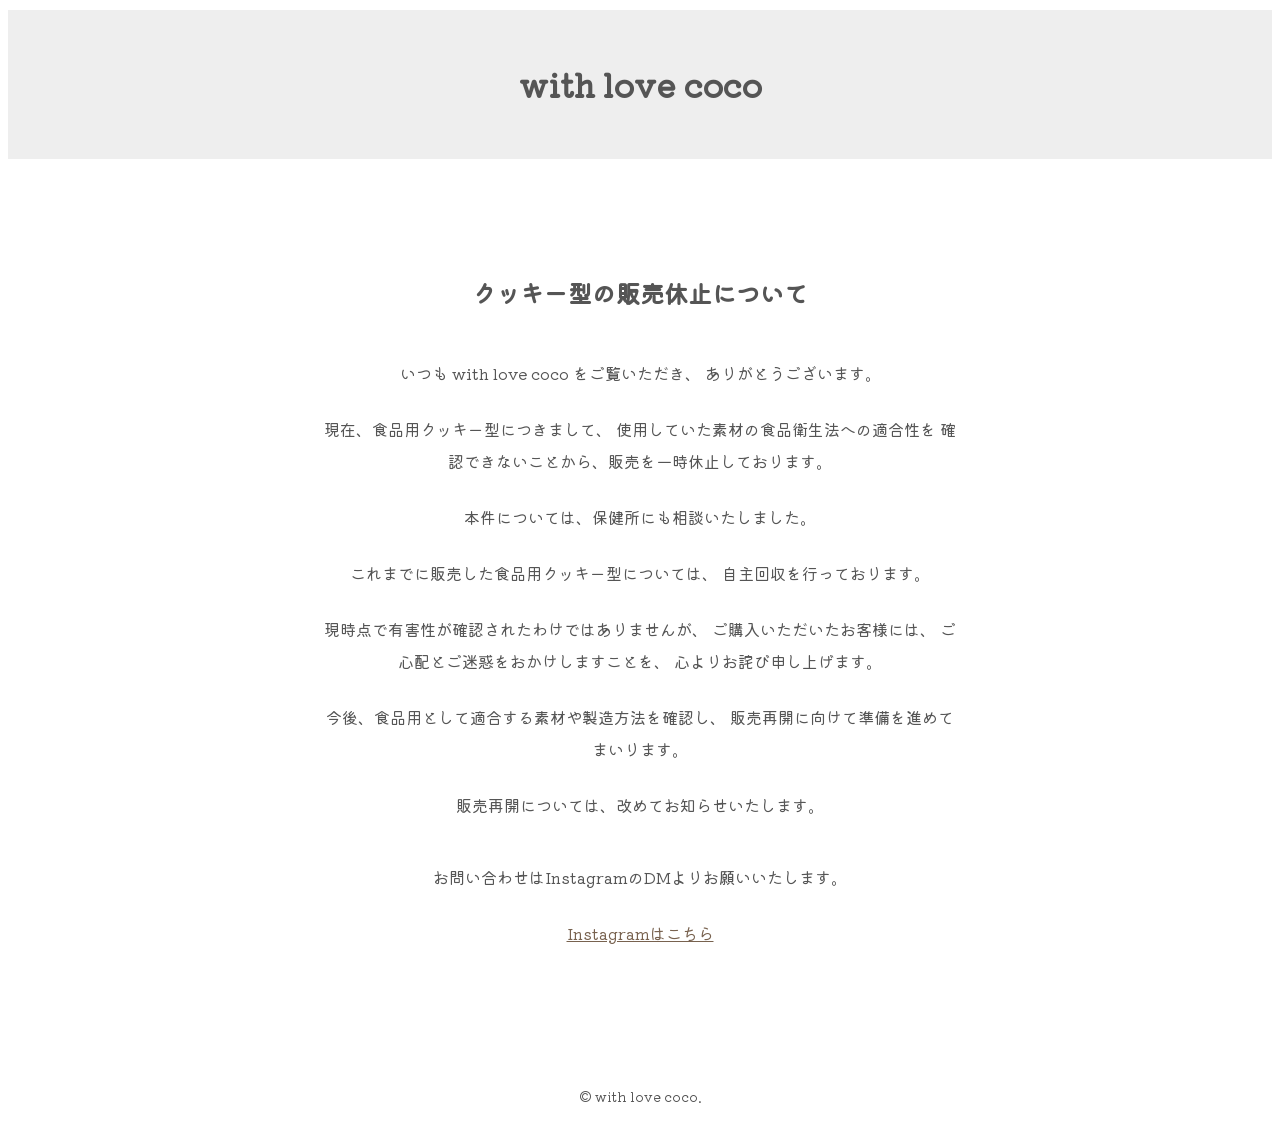
<file: index.html>
<!DOCTYPE html>
<html lang="ja">
<head>
    <meta charset="UTF-8">
	<meta name="viewport"content="width=device-width,initial-scale=1.0">
  <title>with love coco｜クッキー型の販売休止について</title>
	<meta name="keywords" content="with love coco,クッキー型,販売休止,自主回収">
	<meta name="description" content="with love cocoからのお知らせです。現在、食品用クッキー型の販売を一時休止しております。これまでに販売した商品については自主回収を行っております。">
	<link href="https://fonts.googleapis.com/css2?family=Kiwi+Maru&display=swap" rel="stylesheet">
	<link rel="icon"type="image/png"href="img/favicon.ico">
	<link rel="stylesheet" href="css/style.css"> 
	<link rel="stylesheet" href="slick/slick.css">
    <link rel="stylesheet" href="slick/slick-theme.css">
	<script src="js/jquery-3.6.0.min.js"></script>
	<script src="js/script.js"></script>
	<script src="slick/slick.min.js"></script>
</head>


<body>

  <header class="header" style="text-align: center; padding: 30px 15px;">
    <h1>with love coco</h1>
  </header>

  	<main class="notice">

    <h2 style="margin-bottom: 40px;">
      クッキー型の販売休止について
    </h2>

    <p>
      いつも with love coco をご覧いただき、
      ありがとうございます。
    </p>

    <p>
      現在、食品用クッキー型につきまして、
      使用していた素材の食品衛生法への適合性を
      確認できないことから、販売を一時休止しております。
    </p>

    <p>
      本件については、保健所にも相談いたしました。
    </p>

    <p>
      これまでに販売した食品用クッキー型については、
      自主回収を行っております。
    </p>

    <p>
      現時点で有害性が確認されたわけではありませんが、
      ご購入いただいたお客様には、
      ご心配とご迷惑をおかけしますことを、
      心よりお詫び申し上げます。
    </p>

    <p>
      今後、食品用として適合する素材や製造方法を確認し、
      販売再開に向けて準備を進めてまいります。
    </p>

    <p>
      販売再開については、改めてお知らせいたします。
    </p>

    <p style="margin-top: 40px;">
      お問い合わせはInstagramのDMよりお願いいたします。
    </p>

    <p>
      <a href="https://www.instagram.com/bakingtools_3d_coco/">
        Instagramはこちら
      </a>
    </p>

  </main>

  <footer style="text-align: center; padding: 20px;">
    <small>&copy; with love coco.</small>
  </footer>

</body>

</html>
</file>
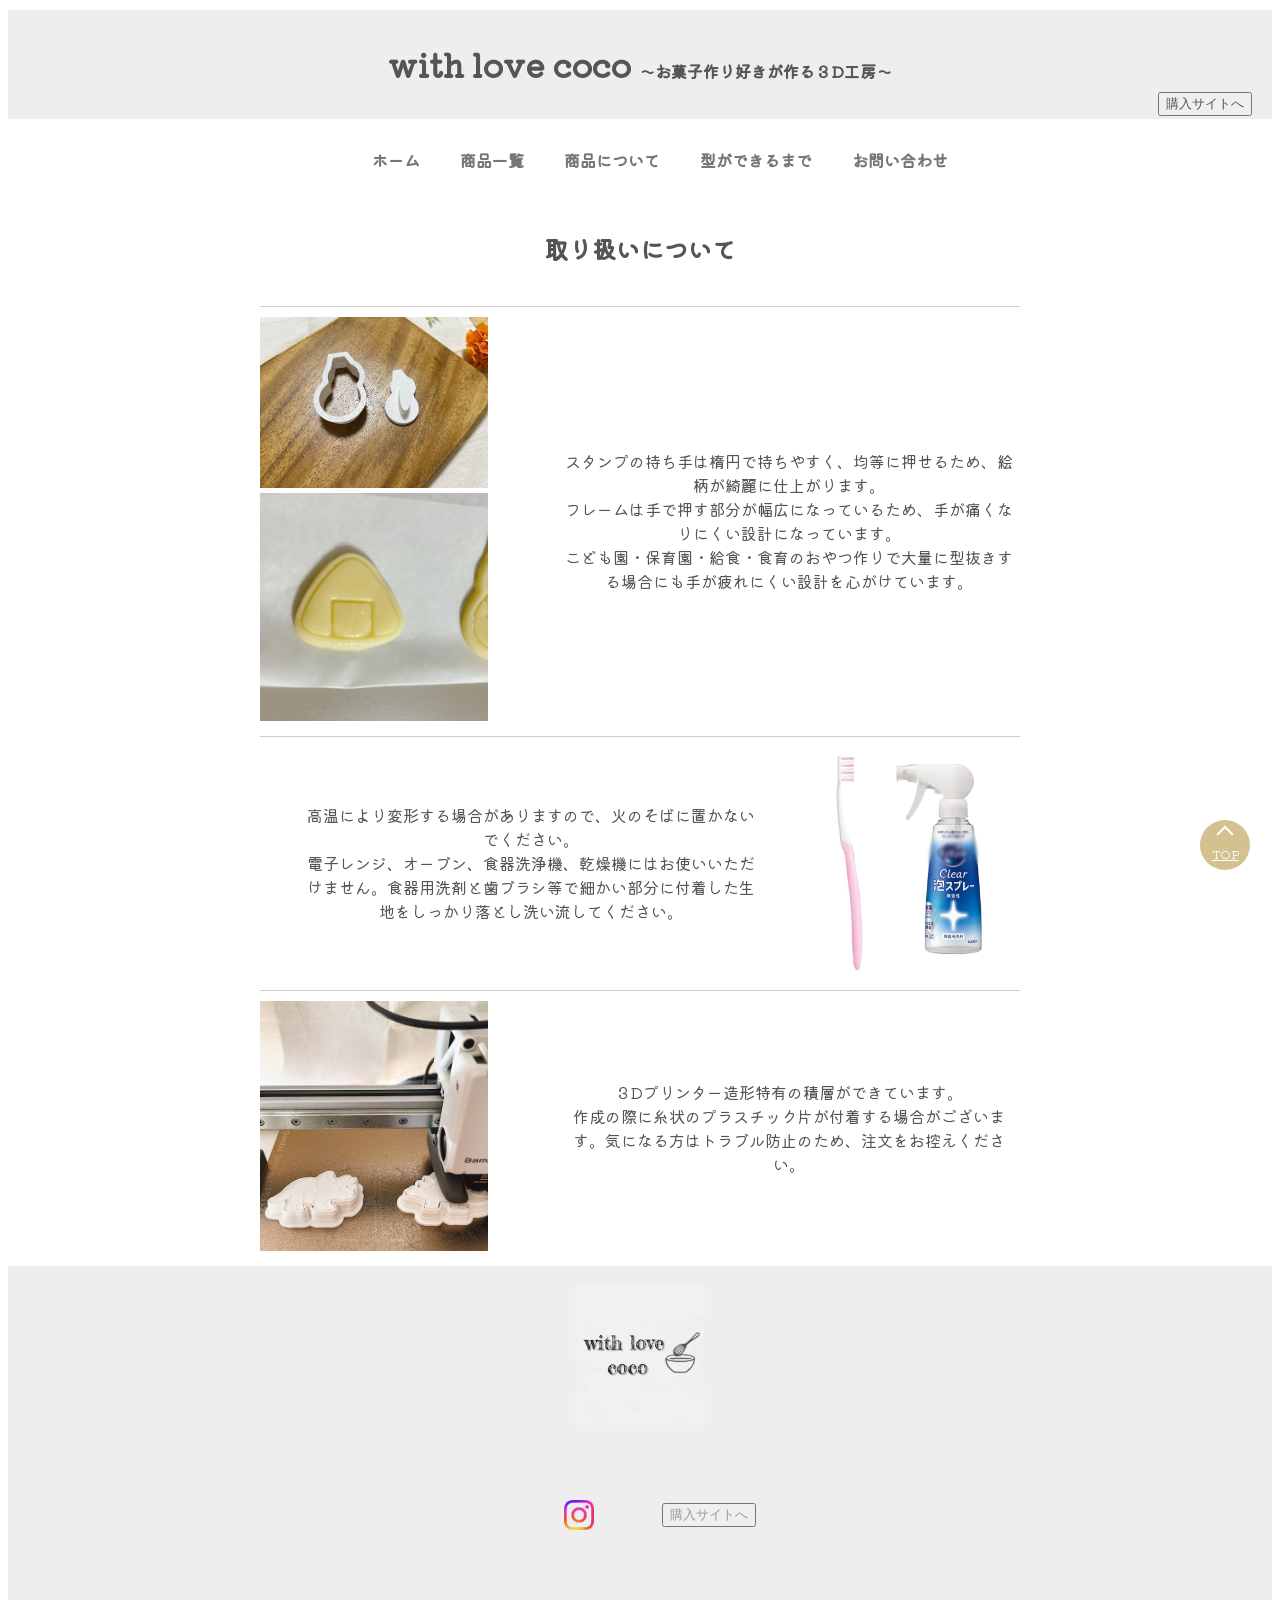
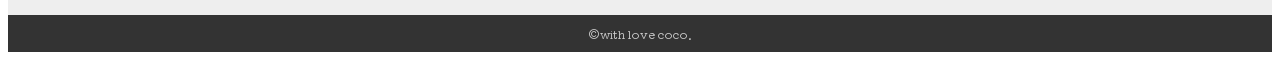
<file: about.html>
<!DOCTYPE html>
<html lang="ja">
<head>
    <meta charset="UTF-8">
	<meta name="viewport"content="width=device-width,initial-scale=1.0">
    <title>with love coco|お菓子作り　３Dプリンター</title>
	<meta name="keywords" content="クッキー型、型抜きクッキー、型、粉糖デコレーション、推し活、お菓子作り、ステンドグラスクッキー、バレンタイン、おやつ、こども、CAD、3Dプリンター">
	<meta name="description" content="いつものお菓子作りに３D工房で作成した型を取り入れてワンランクアップのお菓子作りをしてみませんか？作る人、食べる人みんなが笑顔になれる。３Dプリンターで丁寧に作成しています。">
	<link href="https://fonts.googleapis.com/css2?family=Kiwi+Maru&display=swap" rel="stylesheet">
	<link rel="icon"type="image/png"href="img/favicon.ico">
	<link rel="stylesheet" href="css/style.css"> 
	<link rel="stylesheet" href="slick/slick.css">
    <link rel="stylesheet" href="slick/slick-theme.css">
	<script src="js/jquery-3.6.0.min.js"></script>
	<script src="js/script.js"></script>
	<script src="slick/slick.min.js"></script>
</head>

<body>

<header>
	<div class="header">
	    <h1>with love coco 
			<span>～お菓子作り好きが作る３D工房～</span>
		</h1>

		<button class="buy-btn">
			<a href="https://www.creema.jp/c/with-love_coco">購入サイトへ</a>
		</button>

	</div>
</header>
<div id="content" class="main">
	<div class="nav-wrap">

		<button class="hamburger-btn">
			<span></span>
			<span></span>
			<span></span>
	</button>	




		<!--メニュー-->
		<div class="menu">	
			<ul class="nav-menu" id ="nav-menu">
				<li><a href="index.html">ホーム</a></li>
				<li><a href="index.html#shnlist">商品一覧</a></li>
				<li><a href="index.html#shnabout">商品について</a></li>
				<li><a href="index.html#shncreate">型ができるまで</a></li>
				<li><a href="index.html">お問い合わせ</a></li>
			</ul>
		</div>
	</div>


	<div class="container">
	    <h2  id="shnsm" class="center">取り扱いについて</h2>
	</div>



	<div class="container3d">
		<div class="katacontainer-border-bottom-line">
			<div class="kata">
				<img "kata-img-l" src="img/スタンプ持ち手2.jpg" alt="持ちやすい設計">
				<img "kata-img-l" src="img/型抜き1.JPG" alt="持ちやすい設計">
			</div>

			<ul class="katasm">
				<li>スタンプの持ち手は楕円で持ちやすく、均等に押せるため、絵柄が綺麗に仕上がります。</li>
				<li>フレームは手で押す部分が幅広になっているため、手が痛くなりにくい設計になっています。</li>
				<li>こども園・保育園・給食・食育のおやつ作りで大量に型抜きする場合にも手が疲れにくい設計を心がけています。</li>
			</ul>
		</div>

		<div class="katacontainer-border-bottom-line">
	
			<ul class="katasm">
				<li>高温により変形する場合がありますので、火のそばに置かないでください。</li>
				<li>電子レンジ、オーブン、食器洗浄機、乾燥機にはお使いいただけません。食器用洗剤と歯ブラシ等で細かい部分に付着した生地をしっかり落とし洗い流してください。</li>
			</ul>
			<div class="kata">
				<img "kata-img-r" src="img/洗剤と歯ブラシ.jpg" alt="歯ブラシ">
			</div>

		</div>

		<div class="katacontainer-border-bottom-line">
			<div class="kata">
				<img "kata-img-l" src="img/3D3.jpg" alt="３ｄプリンター印刷">
			</div>

			<ul class="katasm">
				<li>３Dプリンター造形特有の積層ができています。</li>
				<li>作成の際に糸状のプラスチック片が付着する場合がございます。気になる方はトラブル防止のため、注文をお控えください。</li>
			</ul>
		</div>
	</div>	
</div>					

<footer class="footarea">
		<div class="ftcontainer">
			<div class="ftlogo">
				<img src="img/logo.jpg"alt="ロゴ">
			</div>
			
		<!--	<address class="textphone">
				TEL:<a href="tel:012-3456-7890">012-3456-7890</a>
			</address>-->

			<ul class="snslist">
				<li class="snslg">
						<a href="https://www.instagram.com/bakingtools_3d_coco/"><img src="img/sns-btn-ig.png" alt="ロゴ"></a>
				</li>

			
				<li class="snslg">
					<button class="fbuy-btn">
						<a href="https://www.creema.jp/c/with-love_coco">購入サイトへ</a>
					</button>
				</li>

			</ul>
			
		</div>
		<small class="footarea_copy">&copy;with love coco.</small>
<a href="#" class="button_top">TOP</a>

</footer>


</body>
</html>
</file>
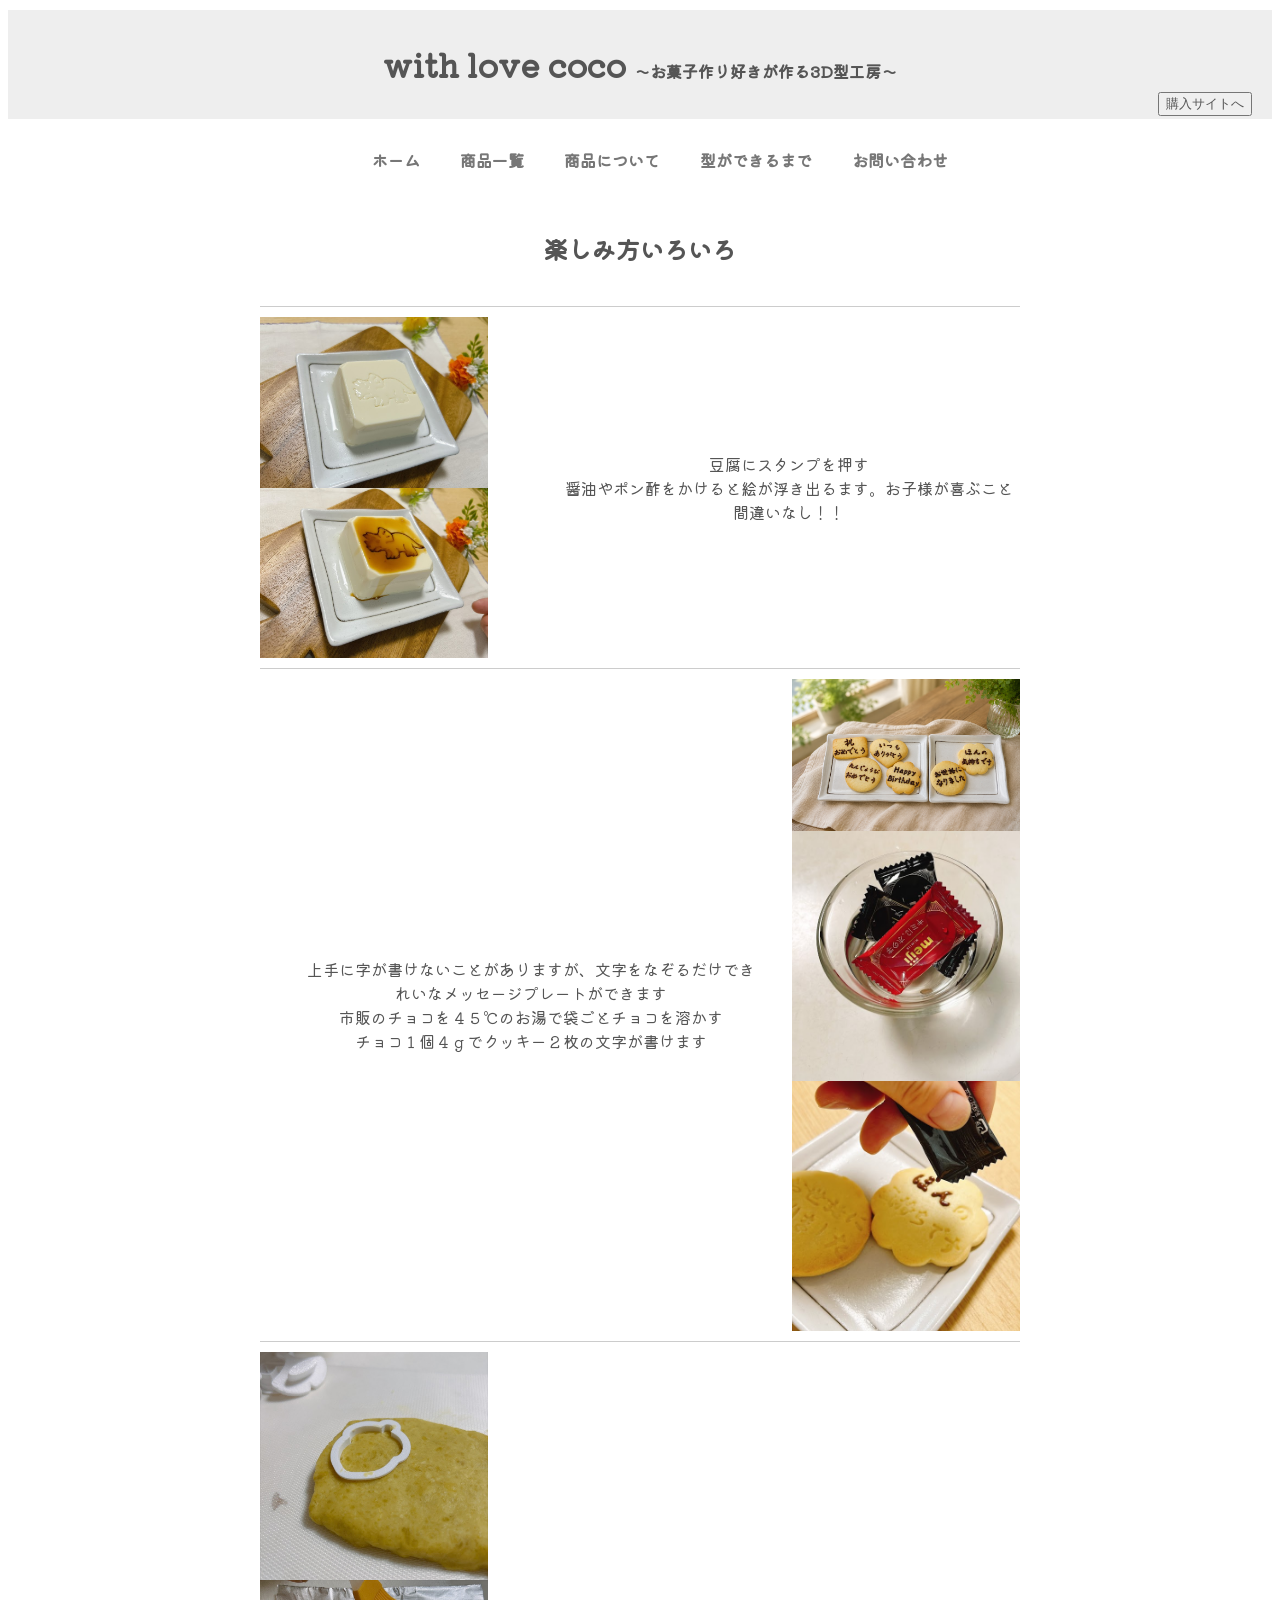
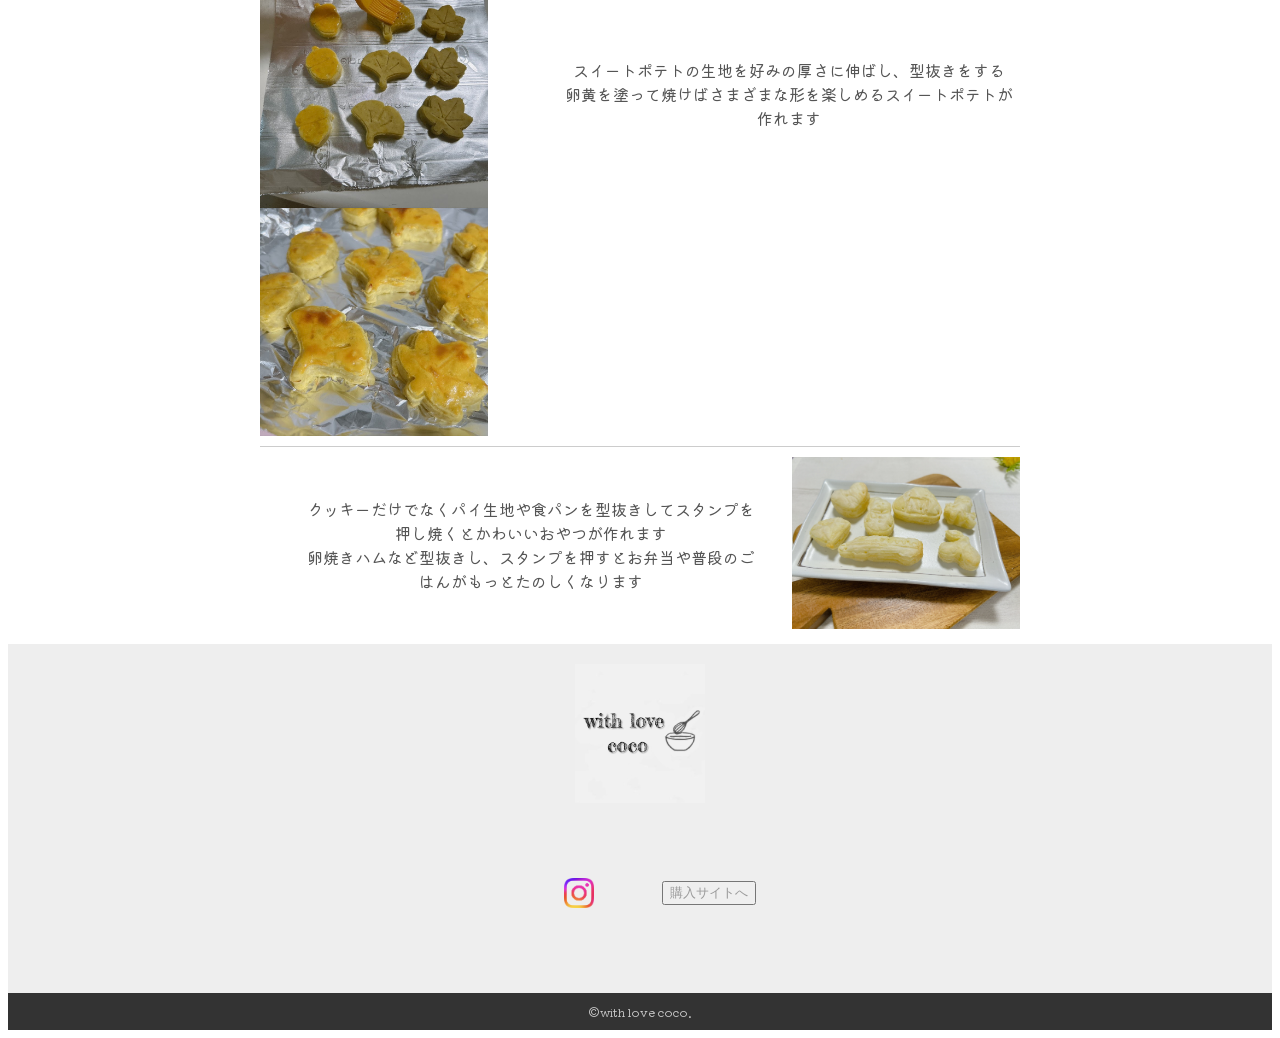
<file: enjoy.html>
<!DOCTYPE html>
<html lang="ja">
<head>
    <meta charset="UTF-8">
	<meta name="viewport"content="width=device-width,initial-scale=1.0">
    <title>with love coco|お菓子作り　３Dプリンター</title>
	<meta name="keywords" content="クッキー型、型抜きクッキー、型、粉糖デコレーション、推し活、お菓子作り、ステンドグラスクッキー、バレンタイン、おやつ、こども、CAD、3Dプリンター">
	<meta name="description" content="いつものお菓子作りに３D工房で作成した型を取り入れてワンランクアップのお菓子作りをしてみませんか？作る人、食べる人みんなが笑顔になれる。３Dプリンターで丁寧に作成しています。">
	<link href="https://fonts.googleapis.com/css2?family=Kiwi+Maru&display=swap" rel="stylesheet">
	<link rel="icon"type="image/png"href="img/favicon.ico">
	<link rel="stylesheet" href="css/style.css"> 
	<link rel="stylesheet" href="slick/slick.css">
    <link rel="stylesheet" href="slick/slick-theme.css">
	<script src="js/jquery-3.6.0.min.js"></script>
	<script src="js/script.js"></script>
	<script src="slick/slick.min.js"></script>
</head>

<body>

<header>
	<div class="header">
	    <h1>with love coco 
			<span>～お菓子作り好きが作る3D型工房～</span>
		</h1>

		<button class="buy-btn">
			<a href="https://www.creema.jp/c/with-love_coco">購入サイトへ</a>
		</button>

	</div>
</header>
<div id="content" class="main">

	<div class="nav-wrap">

		<button class="hamburger-btn">
			<span></span>
			<span></span>
			<span></span>
	</button>	




		<!--メニュー-->
		<div class="menu">	
			<ul class="nav-menu" id ="nav-menu">
				<li><a href="index.html">ホーム</a></li>
				<li><a href="index.html#shnlist">商品一覧</a></li>
				<li><a href="index.html#shnabout">商品について</a></li>
				<li><a href="index.html#shncreate">型ができるまで</a></li>
				<li><a href="index.html">お問い合わせ</a></li>
			</ul>
		</div>
	</div>


	<div class="container">
	    <h2  id="shnsm" class="center">楽しみ方いろいろ</h2>
	</div>



	<div class="container3d">
		<div class="katacontainer-border-bottom-line">
			<div class="kata">
				<img class="kata-img-l" src="img/豆腐スタンプ1.jpg" alt="豆腐スタンプ">
				<img class="kata-img-l" src="img/豆腐スタンプ2.jpg" alt="豆腐スタンプ">
			</div>

			<ul class="katasm">
				<li>豆腐にスタンプを押す</li>
				<li>醤油やポン酢をかけると絵が浮き出るます。お子様が喜ぶこと間違いなし！！</li>
			</ul>
		</div>

	

		<div class="katacontainer-border-bottom-line">
			<ul class="katasm">
				<li>上手に字が書けないことがありますが、文字をなぞるだけできれいなメッセージプレートができます</li>
				<li>市販のチョコを４５℃のお湯で袋ごとチョコを溶かす</li>
				<li>チョコ１個４ｇでクッキー２枚の文字が書けます</li>
				
			</ul>
			<div class="kata">
				<img class="kata-img-r" src="img/mojithoko1.png" alt="チョコ文字">
				<img class="kata-img-r" src="img/mojithoko3.jpg" alt="チョコ文字3">
				<img class="kata-img-r" src="img/mojithoko2.jpg" alt="チョコ文字2">
				
			</div>
		</div>

		<div class="katacontainer-border-bottom-line">
			<div class="kata">
				<img class="kata-img-l" src="img/sweetpotato-3.jpg" alt="sweetpotato1">
				<img class="kata-img-l" src="img/sweetpotato-9.jpg" alt="sweetpotato2">
				<img class="kata-img-l" src="img/sweetpotato-11.jpg" alt="sweetpotato3">
			</div>

			<ul class="katasm">
				<li>スイートポテトの生地を好みの厚さに伸ばし、型抜きをする</li>
				<li>卵黄を塗って焼けばさまざまな形を楽しめるスイートポテトが作れます</li>
			</ul>
		</div>


		<div class="katacontainer-border-bottom-line">
			
			<ul class="katasm">
				<li>クッキーだけでなくパイ生地や食パンを型抜きしてスタンプを押し焼くとかわいいおやつが作れます</li>
				<li>卵焼きハムなど型抜きし、スタンプを押すとお弁当や普段のごはんがもっとたのしくなります</li>
			</ul>
			<div class="kata">
				<img "kata-img-r" src="img/パイ生地.JPEG" alt="パイ生地">
			</div>
		</div>	
			
	</div>

	<!--		<ul class="katasm">
				<li></li>
				<li></li>
			</ul>-->
		</div>
	</div>	
</div>				

<footer class="footarea">
		<div class="ftcontainer">
			<div class="ftlogo">
				<img src="img/logo.jpg"alt="ロゴ">
			</div>
			
		<!--	<address class="textphone">
				TEL:<a href="tel:012-3456-7890">012-3456-7890</a>
			</address>-->

			<ul class="snslist">
				<li class="snslg">
						<a href="https://www.instagram.com/bakingtools_3d_coco/"><img src="img/sns-btn-ig.png" alt="ロゴ"></a>
				</li>

			
				<li class="snslg">
					<button class="fbuy-btn">
						<a href="https://www.creema.jp/c/with-love_coco">購入サイトへ</a>
					</button>
				</li>

			</ul>
			
		</div>
		<small class="footarea_copy">&copy;with love coco.</small>

	<a href="#" class="button_top">TOP</a>

</footer>


</body>
</html>
</file>
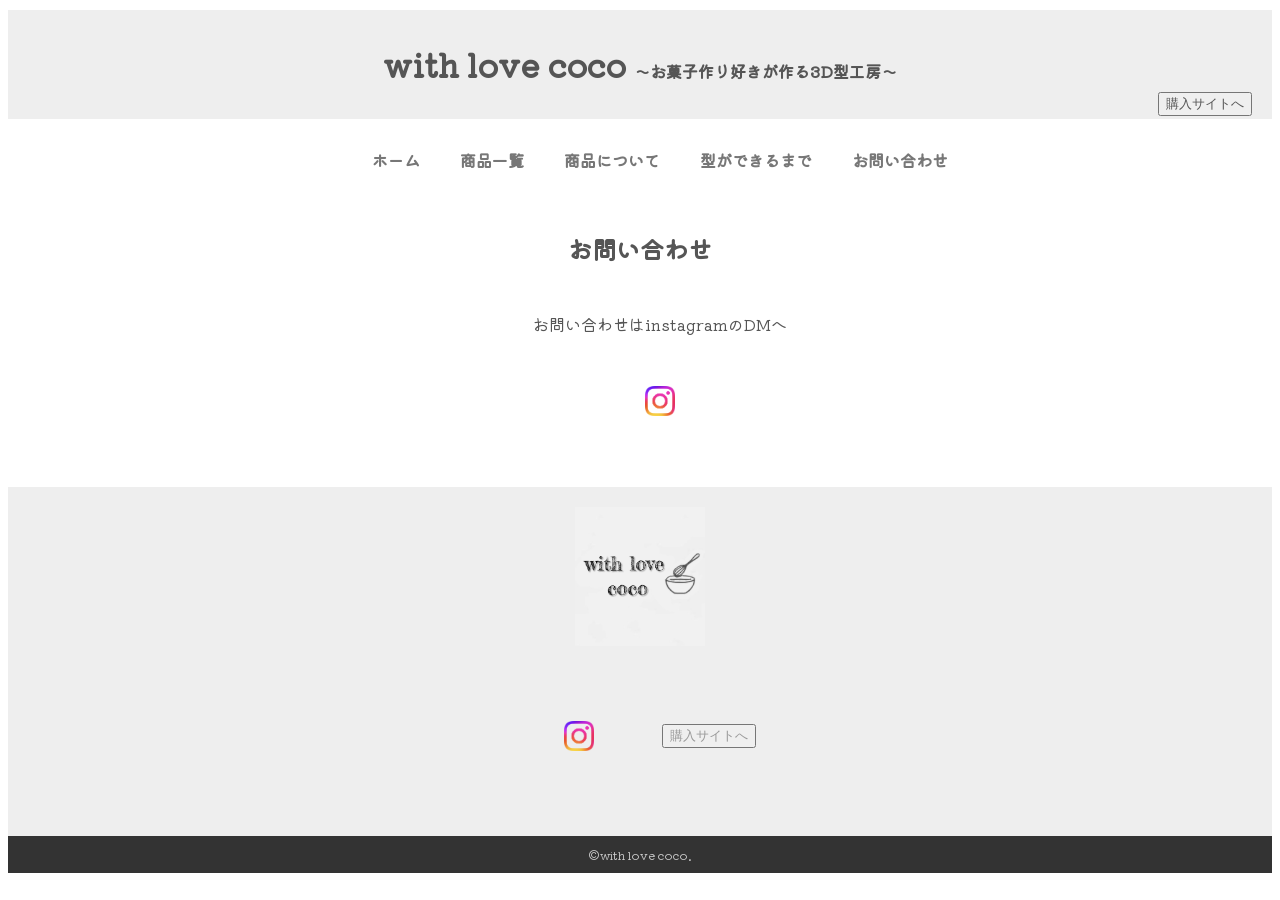
<file: other.html>
<!DOCTYPE html>
<html lang="ja">
<head>
    <meta charset="UTF-8">
	<meta name="viewport"content="width=device-width,initial-scale=1.0">
    <title>with love coco|お菓子作り　３Dプリンター</title>
	<meta name="keywords" content="クッキー型、型抜きクッキー、型、粉糖デコレーション、推し活、お菓子作り、ステンドグラスクッキー、バレンタイン、おやつ、こども、CAD、3Dプリンター">
	<meta name="description" content="いつものお菓子作りに３D工房で作成した型を取り入れてワンランクアップのお菓子作りをしてみませんか？作る人、食べる人みんなが笑顔になれる。３Dプリンターで丁寧に作成しています。">
	<link href="https://fonts.googleapis.com/css2?family=Kiwi+Maru&display=swap" rel="stylesheet">
	<link rel="icon"type="image/png"href="img/favicon.ico">
	<link rel="stylesheet" href="css/style.css"> 
	<link rel="stylesheet" href="slick/slick.css">
    <link rel="stylesheet" href="slick/slick-theme.css">
	<script src="js/jquery-3.6.0.min.js"></script>
	<script src="js/script.js"></script>
	<script src="slick/slick.min.js"></script>
</head>

<body>

<header>
	<div class="header">
	    <h1>with love coco 
			<span>～お菓子作り好きが作る3D型工房～</span>
		</h1>

		<button class="buy-btn">
			<a href="https://www.creema.jp/c/with-love_coco">購入サイトへ</a>
		</button>

	</div>
</header>
<div id="content" class="main">
	<div class="nav-wrap">

		<button class="hamburger-btn">
			<span></span>
			<span></span>
			<span></span>
	</button>	




		<!--メニュー-->
		<div class="menu">	
			<ul class="nav-menu" id ="nav-menu">
				<li><a href="index.html">ホーム</a></li>
				<li><a href="index.html#shnlist">商品一覧</a></li>
				<li><a href="index.html#shnabout">商品について</a></li>
				<li><a href="index.html#shncreate">型ができるまで</a></li>
				<li><a href="index.html">お問い合わせ</a></li>
			</ul>
		</div>
	</div>


	<div class="container">
	    <h2  id="shnsm" class="center">お問い合わせ</h2>
	</div>



	<div class="container3d">
			<ul class="katasm">
				<li>お問い合わせはinstagramのDMへ</li>
				<li class="snslg"><a href="https://www.instagram.com/bakingtools_3d_coco/"><img src="img/sns-btn-ig.png" alt="ロゴ"></a></li>
			</ul>
	</div>	
</div>				

	<footer class="footarea">
		<div class="ftcontainer">
			<div class="ftlogo">
				<img src="img/logo.jpg"alt="ロゴ">
			</div>
			
		<!--	<address class="textphone">
				TEL:<a href="tel:012-3456-7890">012-3456-7890</a>
			</address>-->

			<ul class="snslist">
				<li class="snslg">
						<a href="https://www.instagram.com/bakingtools_3d_coco/"><img src="img/sns-btn-ig.png" alt="ロゴ"></a>
				</li>

			
				<li class="snslg">
					<button class="fbuy-btn">
						<a href="https://www.creema.jp/c/with-love_coco">購入サイトへ</a>
					</button>
				</li>

			</ul>
			
		</div>
		<small class="footarea_copy">&copy;with love coco.</small>
	<a href="#" class="button_top">TOP</a>
</footer>


</body>
</html>
</file>
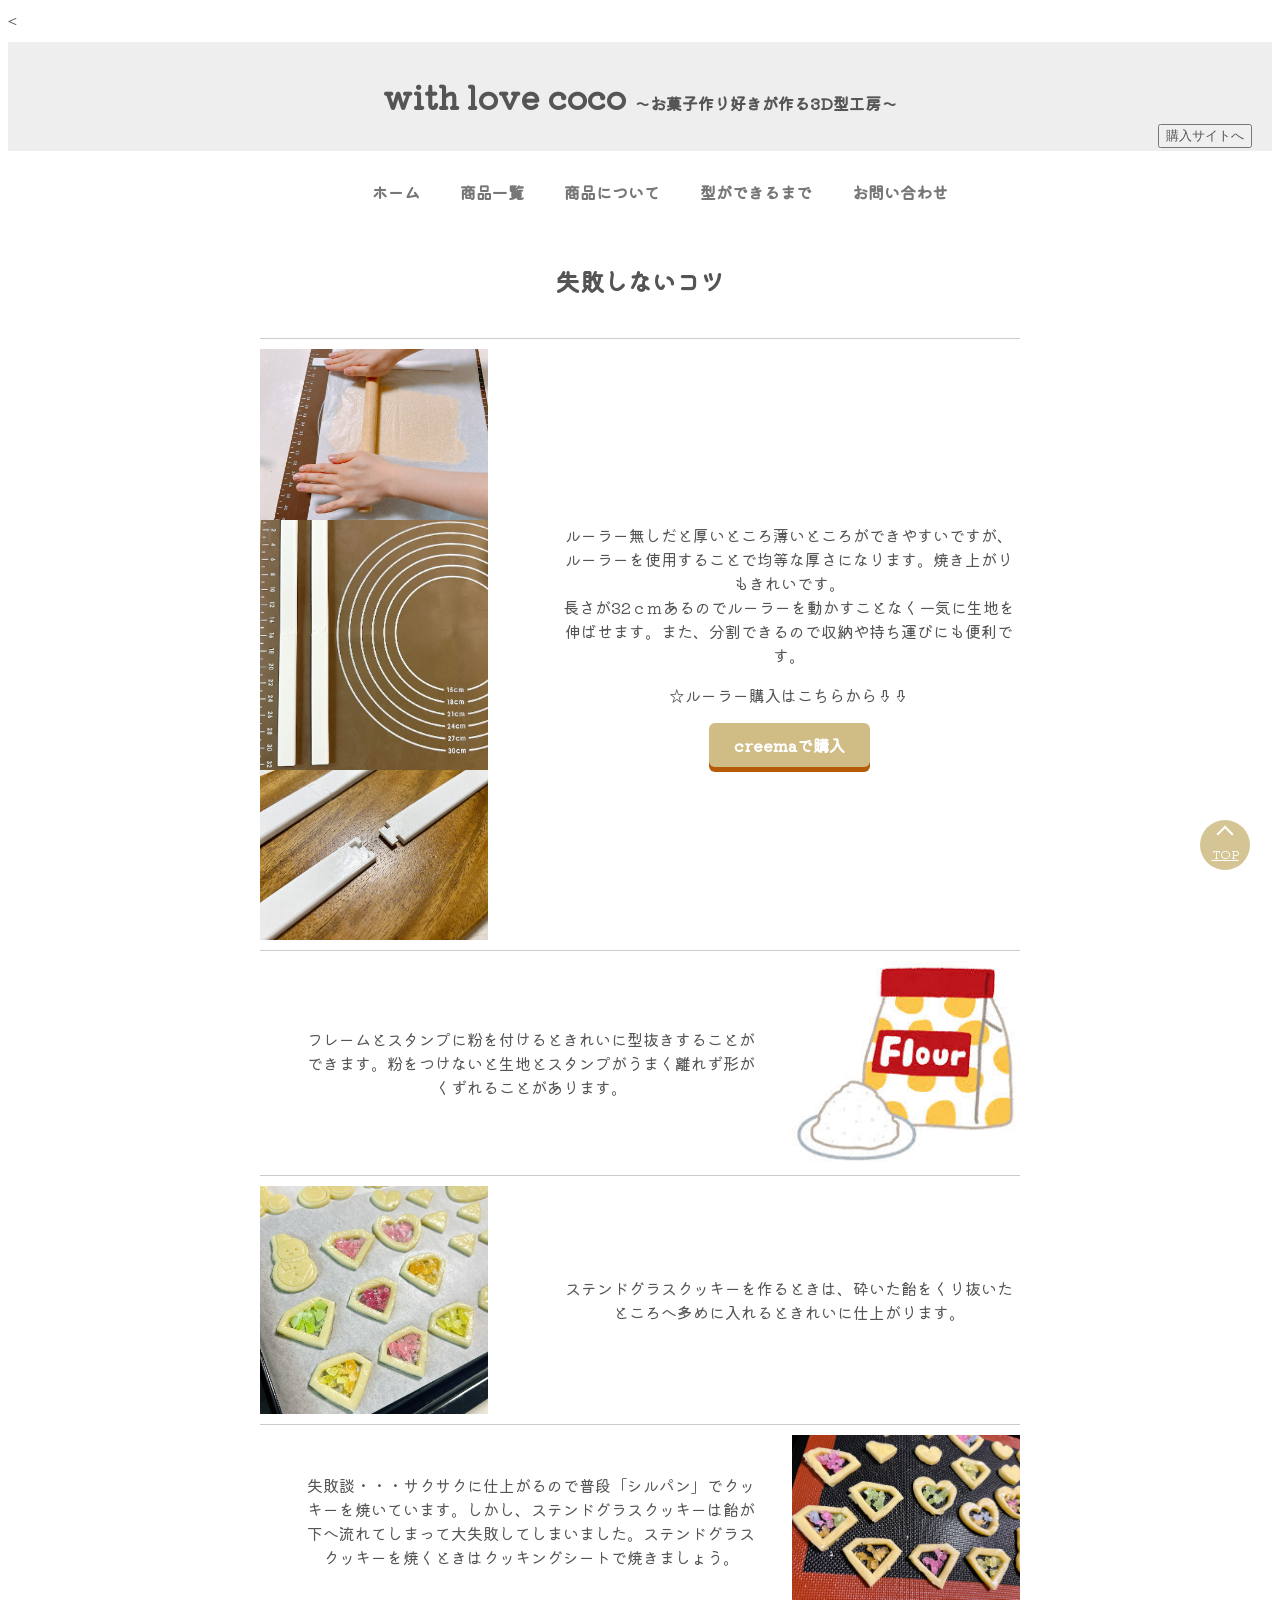
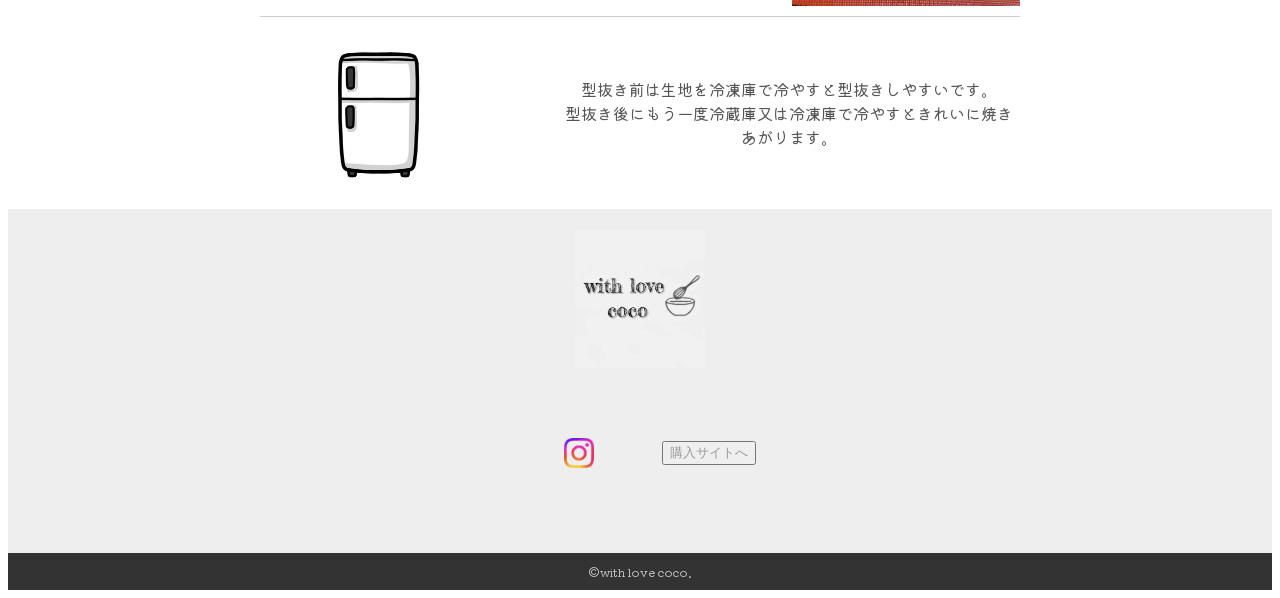
<file: tips.html>
<<!DOCTYPE html>
<html lang="ja">
<head>
    <meta charset="UTF-8">
	<meta name="viewport"content="width=device-width,initial-scale=1.0">
    <title>with love coco|お菓子作り　３Dプリンター</title>
	<meta name="keywords" content="クッキー型、型抜きクッキー、型、粉糖デコレーション、推し活、お菓子作り、ステンドグラスクッキー、バレンタイン、おやつ、こども、CAD、3Dプリンター">
	<meta name="description" content="いつものお菓子作りに３D工房で作成した型を取り入れてワンランクアップのお菓子作りをしてみませんか？作る人、食べる人みんなが笑顔になれる。３Dプリンターで丁寧に作成しています。">
	<link href="https://fonts.googleapis.com/css2?family=Kiwi+Maru&display=swap" rel="stylesheet">
	<link rel="icon"type="image/png"href="img/favicon.ico">
	<link rel="stylesheet" href="css/style.css"> 
	<link rel="stylesheet" href="slick/slick.css">
    <link rel="stylesheet" href="slick/slick-theme.css">
	<script src="js/jquery-3.6.0.min.js"></script>
	<script src="js/script.js"></script>
	<script src="slick/slick.min.js"></script>
</head>

<body>

<header>
	<div class="header">
	    <h1>with love coco 
			<span>～お菓子作り好きが作る3D型工房～</span>
		</h1>

		<button class="buy-btn">
			<a href="https://www.creema.jp/c/with-love_coco">購入サイトへ</a>
		</button>

	</div>
</header>
<div id="content" class="main">
	<div class="nav-wrap">

		<button class="hamburger-btn">
			<span></span>
			<span></span>
			<span></span>
	</button>	




		<!--メニュー-->
		<div class="menu">	
			<ul class="nav-menu" id ="nav-menu">
				<li><a href="index.html">ホーム</a></li>
				<li><a href="index.html#shnlist">商品一覧</a></li>
				<li><a href="index.html#shnabout">商品について</a></li>
				<li><a href="index.html#shncreate">型ができるまで</a></li>
				<li><a href="index.html">お問い合わせ</a></li>
			</ul>
		</div>
	</div>


	<div class="container">
	    <h2  id="shnsm" class="center">失敗しないコツ</h2>
	</div>



	<div class="container3d">

		<div class="katacontainer-border-bottom-line">
			<div class="kata">
				<img class="kata-img-l" src="img/ルーラー4.jpg" alt="ルーラー">
				<img class="kata-img-l" src="img/ルーラー5.jpg" alt="ルーラー">
				<img class="kata-img-l" src="img/ルーラー3.jpg" alt="ルーラー">
				
			</div>

			<ul class="katasm">
				<li>ルーラー無しだと厚いところ薄いところができやすいですが、ルーラーを使用することで均等な厚さになります。焼き上がりもきれいです。</li>
				<li>長さが32ｃｍあるのでルーラーを動かすことなく一気に生地を伸ばせます。また、分割できるので収納や持ち運びにも便利です。</li>
				<p>☆ルーラー購入はこちらから⇩⇩</p>
	<a href="https://www.creema.jp/item/20640877/detail" class="btn-cubic"><span>creemaで購入</span></a>
			</ul>
			
		</div>


		<div class="katacontainer-border-bottom-line">
				<ul class="katasm">
				<li>フレームとスタンプに粉を付けるときれいに型抜きすることができます。粉をつけないと生地とスタンプがうまく離れず形がくずれることがあります。</li>
					
				</ul>	
				
				<div class="kata">
					<img class="kata-img-r" src="img/flour.jpg" alt="スタンプ押す">
				</div>
			
		</div>



		<div class="katacontainer-border-bottom-line">
			<div class="kata">
				<img class="kata-img-l" src="img/yakimae.jpg" alt="スタンプ押す">
			</div>
			<ul class="katasm">
				<li>ステンドグラスクッキーを作るときは、砕いた飴をくり抜いたところへ多めに入れるときれいに仕上がります。</li>
			</ul>
		</div>

		<div class="katacontainer-border-bottom-line">
			<ul class="katasm">
						<li>失敗談・・・サクサクに仕上がるので普段「シルパン」でクッキーを焼いています。しかし、ステンドグラスクッキーは飴が下へ流れてしまって大失敗してしまいました。ステンドグラスクッキーを焼くときはクッキングシートで焼きましょう。</li>
			</ul>
			<div class="kata">
				<img class="kata-img-r" src="img/失敗.JPEG" alt="スタンプ押す">
			</div>
		
		</div>

		<div class="katacontainer-border-bottom-line">
			<div class="kata">
				<img class="kata-img-l" src="img/冷蔵庫.jpeg" alt="冷蔵庫">
			</div>

			<ul class="katasm">
				<li>型抜き前は生地を冷凍庫で冷やすと型抜きしやすいです。</li>
				<li>型抜き後にもう一度冷蔵庫又は冷凍庫で冷やすときれいに焼きあがります。</li>
			</ul>
		</div>
	</div>
</div>	
				

	<footer class="footarea">
		<div class="ftcontainer">
			<div class="ftlogo">
				<img src="img/logo.jpg"alt="ロゴ">
			</div>
			
		<!--	<address class="textphone">
				TEL:<a href="tel:012-3456-7890">012-3456-7890</a>
			</address>-->

			<ul class="snslist">
				<li class="snslg">
						<a href="https://www.instagram.com/bakingtools_3d_coco/"><img src="img/sns-btn-ig.png" alt="ロゴ"></a>
				</li>

			
				<li class="snslg">
					<button class="fbuy-btn">
						<a href="https://www.creema.jp/c/with-love_coco">購入サイトへ</a>
					</button>
				</li>

			</ul>
			
		</div>
		<small class="footarea_copy">&copy;with love coco.</small>
	<a href="#" class="button_top">TOP</a>
</footer>



</body>
</html>
</file>
<file: css/style.css>
*{
 box-sizing:border-box;
}



body{
 	font-family:'Kiwi Maru',sans-serif;
	color:#555;
}

#content{
	max-width:1000px;
	width:100%;
	position:relative;
	display:block;
	text-align:center;
	margin:auto;
}

.container{   
	margin:10px auto;
	padding:10px 50px;
	display:block;
	max-width:880px;
	width:100%;
	text-align:center;
}
header{
	background-color:#eee;
	margin:10px auto;
	padding:10px 50px;
	display:block;
	width:100%;
	text-align:center;
	position: relative;
}

h1 span{
	font-size:50%;
}

.buy-btn{
	position:absolute;
	right:20px;
	top:75%;
}

.buy-btn a{
	text-decoration:none;
	color:#555;
}

.slider{
	max-width:1000px;
	width:100%;
	margin:0 auto;
}

.slider img {
 width:100%;
	height:500px;
	object-fit:contain;
	object-position:center;
	display:block;
	background:#fff;
}
.mainimg{
	opacity:0.8;
}
/*.slider img:hover{
	opacity:0.5;
}

.slider {
  width: 100%;
  margin: 0 auto;
}
.slider img {
  width: auto;
    height: 500px;
  
}*/


.main-visual{
	text-align:center;
	width:100%;
}

.nav-menu{
	list-style:none;
	display:flex;
	justify-content:center;
	flex-wrap:wrap;
}

.main-visual .img img{
	display:block;
	width:100%;
	height:auto;
	max-width:100%;
}
.nav-wrap{
	position:sticky;
	top:0;
	z-index:100;
	width:100%;
}

.nav-menu li{
	text-align:center;
	line-height: 50px;
    background-color: rgba(255, 255, 255, 0.8);
    float: none;
    width: auto;
    padding: 0 20px;
}

.nav-menu li:last-child{
	border-right:none;
}

.nav-menu li a{
	text-decoration:none;
	font-weight:bold;
	padding;20px;
	color:#777;
	
}	

.center{

	text-align:center;
}


.hamburger-btn {
	display: none;
}


@media screen and (max-width:768px){
	.hamburger-btn{
		display:block;
		position:fixed;
		top:15px;
		right:15px;
		z-index:110;
		width:44px;
		height:44px;
		background:rgba(255,255,255,0.9);
		border:1px solid #ccc;
		border-radius:4px;
		cursor:pointer;
}

.hamburger-btn span {
		display: block;
		position: absolute;
		left: 10px;
		width: 24px;
		height: 2px;
		background-color: #555;
		transition: all 0.3s;
	}
	.hamburger-btn span:nth-child(1) { top: 13px; }
	.hamburger-btn span:nth-child(2) { top: 21px; }
	.hamburger-btn span:nth-child(3) { top: 29px; }

.hamburger-btn.is-open span:nth-child(1) { transform: translateY(8px) rotate(-45deg); }
	.hamburger-btn.is-open span:nth-child(2) { opacity: 0; }
	.hamburger-btn.is-open span:nth-child(3) { transform: translateY(-8px) rotate(45deg); }

	/* スマホ時はメニューを全画面に隠しておく */
.menu {
		position: fixed;
		top: 0;
		right: -300px; /* ★300pxの幅の分だけ、右側の画面外に隠す */
		width: 260px;  /* ★メニューの横幅（控えめサイズ） */
		height: 100vh;
		background-color: rgba(255, 255, 255, 0.95); /* ほんのり透ける白 */
		z-index: 105;
		padding-top: 80px; /* ボタンと被らない余白 */
		box-shadow: -2px 0 8px rgba(0,0,0,0.1); /* 左側にうっすら影をつけて立体感をだす */
		
		/* ★右から左へスムーズに動かすアニメーション（0.3秒かけて動く） */
		transition: right 0.3s ease; 
	}

	/* ★jQueryで .is-open クラスがついたら、右端を「0」にして画面内に出す */
	.menu.is-open {
		right: 0; 
	}

	/* PC用の横並び(float)を解除して、縦並び100%幅に上書き */
	.nav-menu li {
		float: none; /* 横並び解除 */
		width: 100%; /* 横幅いっぱいに広げる */
		border-bottom: 1px solid #eee;
	}

	header{
		padding:10px;
	}

	.buy-btn{
		position:static;
		margin-top:10px;
	}

	.container{
		padding:10px;
	}

.slider img{
	height:250px;
	object-fit:cover;
	object-position:center;
}



}


	

.shncontainer{
	display:flex;
	flex-wrap:wrap;
}

.shnbn{
	text-align:center;
	display:flex;
	flex-direction:column;
	flex-grow:1;
}

.shn{
	position:relative;
	width:33.3%;
	padding:20px;
	display:flex;
	flex-direction:column;
}
.shn  img{
	width:100%;
    aspect-ratio: 1 / 0.8;
    object-fit: cover;
}



	

@media(max-width:768px){
	.shn{
	width:50%;
	}
}

@media(max-width:480px){
	.shn{
	width:100%;
	}
}

.shnbn h3{
	font-weight:bold;
	font-size:1.1rem;
	color:#333;
	margin:15px 0 5px 0;
}

.shnbn p{
	margin:0 0 20px 0;
	flex-grow:1;
}

.btn-cubic{
	text-decoration:none;
	padding:10px 25px;
	color:#fff;
	font-weight:600;
	background:#d0bd86;
	border-radius:6px;
	display:inline-block;
	margin:0 auto;
	box-shadow:0 5px 0 #b65b08;
	transition:0.2s;
}

.btn-cubic:hover{
	transform:translateY(3px);
	box-shadow:0 2px 0 #b65b08;
}



.shnsm{
	min-width:0;
	flex:0 1 32%;
	display:flex;
	flex-direction:column;
	/*justify-content:space-between;*/
	position:relative;
	padding-bottom:100px;
}

.shnsmimg img{
	width:100%;
	height:250px;
	aspect-ratio:1/1;
	object-fit:cover;
}

.shnsmbn{
	/*padding:10px 0;*/
	text-align:center;
	/*margin-top:auto;*/
	position:absolute;
	bottom:10px;
	left:0;
	right:0;
}

.shncontainer1{
	display:flex;
	flex-wrap:wrap;
	gap:20px 2%;
	position:relative;

}
@media (max-width:768px) {
  .shnsm {
    flex: 0 1 49%; /* 2列（49% × 2 = 98%） */
  }
}

@media (max-width:480px){
  .shnsm {
    flex: 0 1 100%; /* 1列 */
  }
}

.container3d{
	max-width:800px;
	margin:0 auto;
	padding:0 20px;
}

.katacontainer{
	display:flex;
	align-items:center;
	margin-bottom:10px;
	position:relative;
	gap:30px;
}

.katacontainer-border-bottom-line{
	display:flex;
	align-items:center;
	margin-bottom:10px;
	position:relative;
	gap:30px;
	border-top: 1px solid #ccc;
	padding: 10px 0 0;
}

.kata-img-l{
	float:left;
	padding-right:0;
	margin:0;
	width:250px;
}

.kata-img-r{
	float:right;
	padding-left:0;
	margin:0;
	width:250px;
}


.btn-cubic2{
	text-decoration:none;
    padding: 10px 25px;
    color: #FFF;
    transition: 0.3s ease-in-out;
    font-weight: 600;
    background: #d0bd86;
    border-radius: 6px;
    border-bottom: solid 5px #b65b08;
	display:inline-block;
	margin:0 auto;

}

.btn-cubic2:hover{
	border-bottom: solid 2px #f1a974;
    transform: translateY(3px);
}


.kata{
	width:30%;
	max-width:350px;
	flex-shrink:1;
}

.kata img{
	width:100%;
	height:auto;
	max-height: 250px;
    object-fit: cover;
}

.katasm{
	flex:1;
	text-align:center;
	list-style: none;
	justify-content: center;
	display: flex;
	flex-direction: column;
}

li.snslg {
    margin: 50px 0;
}

/*.katacontainer-border-bottom-line .kata img{
	width:70%;
	height:auto;
}*/



.footarea{
	color:#ggg;
	text-align:center;
	padding-top:20px;
	background-color:#eee;
	width: 100%;
    margin: 0 auto;
}

.ftlogo{
	margin:0 auto 0;
}

.ftlogo img{
	width:130px;
}

.textphone a{
	color:#777;
	font-size:24px;
	font-weight:700;
	letter-spacing:0.1em;
	margin-bottom;40px;
	text-decoration:none;
}

.footarea_copy{
	color:#ccc;
	font-size:12px;
	display:inline-block;
	width:100%;
	padding:10px;
	background-color:#333;
	
}	

.ftcontainer ul{
	display:flex;
	justify-content:space-around;
	width:300px;
	margin:20px auto 30px;
}

.snslg img{
	width:30px;
}


.snslist li {
	list-style:none;
}
.snslg img{
	width:30px;
}

.fbuy-btn{
	position:relative;
/*	right:20px;
	top:75%;*/
}

.fbuy-btn a{
	text-decoration:none;
	color:#999;

}

.button_top {
    background-color: #d0bd86;
    color: white;
    font-size: 12px;
    width: 50px;
    height: 50px;
    border-radius: 50%;
    display: flex;
    justify-content: center;
    align-items: center;
    flex-direction: column;
	transition: .3s;
	position: fixed;
    bottom: 30px;
    right: 30px;
    z-index: 100;
}

.button_top:hover {
    background-color: white;
    color: #b65b08;
}


.button_top::before {
    content: "";
    display: block;
    width: 10px;
    height: 10px;
    border-top: 2px solid white;
    border-right: 2px solid white;
    transform: rotate(-45deg);
	margin-bottom: 5px;
	transition: .3s;
}

.button_top:hover::before {
    border-top: 2px solid #b65b08;
    border-right: 2px solid #b65b08;
} 



/*.page-top-btn{
	position:fixed;
	right:20px;
	bottom:20px;
	z-index:9999;
	width:60px;
	height:60px;
	background: transparent; 
	border:none;
	padding:0;
	cursor:pointer;
	transition:opacity 0.3s;
}

.page-top-btn img{
	width:100%;
	height:100%;
	object-fit:contain;
}



.page-top-btn:hover{
	transform:scale(1.1);
	opacity:0.9;
}*/



/* 販売休止のお知らせページ */

.notice {
  max-width: 680px;
  margin: 60px auto;
  padding: 30px 20px;
  text-align: center;
  line-height: 2;
}

.notice h2 {
  margin-bottom: 40px;
  font-size: 24px;
}

.notice p {
  margin-bottom: 24px;
}

.notice a {
  color: #78624f;
  text-decoration: underline;
}

.notice a:hover {
  opacity: 0.7;
}

@media (max-width: 600px) {
  .notice {
    margin: 35px auto;
    padding: 25px 20px;
  }

  .notice h2 {
    font-size: 20px;
    margin-bottom: 30px;
  }
}
</file>
